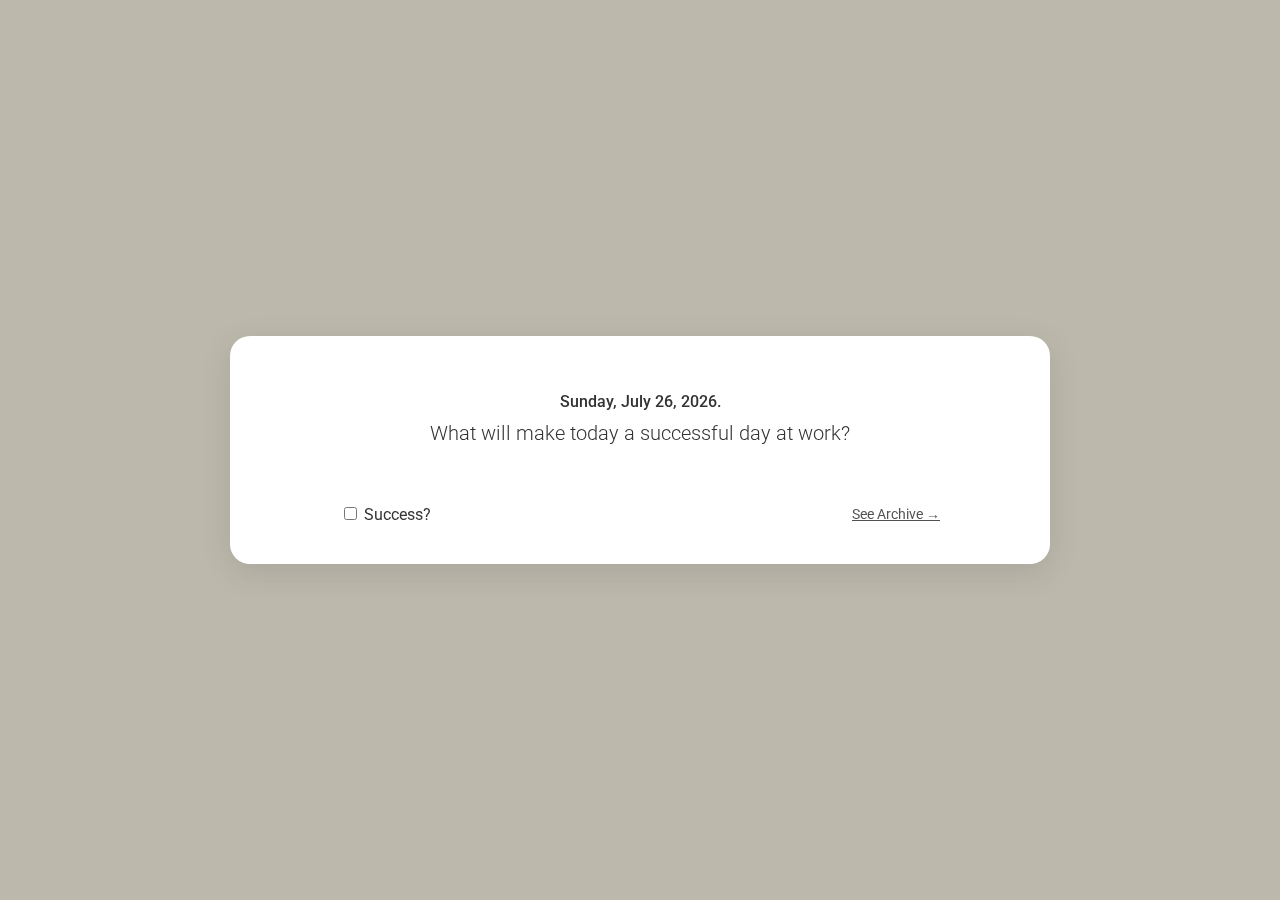
<file: index.html>
<!DOCTYPE html>
<html lang="en">
<head>
    <meta charset="UTF-8">
    <meta name="viewport" content="width=device-width, initial-scale=1.0">
    <title>Daily Focus</title>
    <link rel="icon" type="image/png" href="focus.png">
    <link rel="stylesheet" href="styles.css">
</head>
<body>
    <div class="container fade-in">
        <p class="today-is"><span class="date" id="today-date"></span>.</p>
        <h1>What will make today a successful day at work?</h1>
        
        <div 
            id="motivation-text" 
            class="editable-field"
            contenteditable="true"
        ></div>
        
        <div class="bottom-section">
            <div class="success-checkbox">
                <input type="checkbox" id="success-checkbox" />
                <label for="success-checkbox">Success?</label>
            </div>
            <a href="archive.html" class="link">
                See Archive →
            </a>
        </div>
    </div>

    <script>
        // Get today's date in a nice format using America/New_York timezone
        function getTodayDate() {
            const today = new Date();
            const options = { 
                weekday: 'long', 
                year: 'numeric', 
                month: 'long', 
                day: 'numeric',
                timeZone: 'America/New_York'
            };
            return today.toLocaleDateString('en-US', options);
        }

        // Get today's date as a simple string for storage key using America/New_York timezone
        function getTodayKey() {
            const today = new Date();
            const nyDate = new Date(today.toLocaleString("en-US", {timeZone: "America/New_York"}));
            return nyDate.toISOString().split('T')[0]; // Returns YYYY-MM-DD
        }

        // Load saved text for today
        function loadTodayText() {
            const todayKey = getTodayKey();
            const savedText = localStorage.getItem(`motivation-${todayKey}`);
            return savedText || '';
        }

        // Load saved checkbox state for today
        function loadTodaySuccess() {
            const todayKey = getTodayKey();
            const savedSuccess = localStorage.getItem(`success-${todayKey}`);
            return savedSuccess === 'true';
        }

        // Save text for today
        function saveTodayText(text) {
            const todayKey = getTodayKey();
            localStorage.setItem(`motivation-${todayKey}`, text);
        }

        // Save checkbox state for today
        function saveTodaySuccess(isChecked) {
            const todayKey = getTodayKey();
            localStorage.setItem(`success-${todayKey}`, isChecked.toString());
        }

        // Clean up old entries (optional - keeps storage clean)
        function cleanupOldEntries() {
            const today = new Date();
            const thirtyDaysAgo = new Date(today.getTime() - (30 * 24 * 60 * 60 * 1000));
            
            for (let i = 0; i < localStorage.length; i++) {
                const key = localStorage.key(i);
                if (key && key.startsWith('motivation-')) {
                    const dateStr = key.replace('motivation-', '');
                    const entryDate = new Date(dateStr);
                    if (entryDate < thirtyDaysAgo) {
                        localStorage.removeItem(key);
                        i--; // Adjust index since we removed an item
                    }
                }
            }
        }

        // Initialize the page
        function init() {
            // Set today's date
            document.getElementById('today-date').textContent = getTodayDate();
            
            // Load and display saved text
            const editableField = document.getElementById('motivation-text');
            const savedText = loadTodayText();
            editableField.innerHTML = savedText;
            
            // Load and set checkbox state
            const successCheckbox = document.getElementById('success-checkbox');
            const savedSuccess = loadTodaySuccess();
            successCheckbox.checked = savedSuccess;
            
            // Handle placeholder visibility
            function updatePlaceholder() {
                if (editableField.textContent.trim() === '') {
                    editableField.classList.add('empty');
                } else {
                    editableField.classList.remove('empty');
                }
            }
            
            // Initial placeholder check
            updatePlaceholder();
            
            // Focus the editable field on page load
            editableField.focus();
            
            // Save text as user types (with debouncing)
            let saveTimeout;
            function handleInput() {
                clearTimeout(saveTimeout);
                updatePlaceholder();
                saveTimeout = setTimeout(() => {
                    saveTodayText(editableField.innerHTML);
                    showSaveIndicator();
                }, 500);
            }
            
            editableField.addEventListener('input', handleInput);
            editableField.addEventListener('blur', handleInput);
            
            // Save checkbox state when changed
            successCheckbox.addEventListener('change', function() {
                saveTodaySuccess(this.checked);
                showSaveIndicator();
            });
            
            // Clean up old entries
            cleanupOldEntries();
        }

        // Show save indicator briefly
        function showSaveIndicator() {
            const indicator = document.getElementById('save-indicator');
            if (indicator) {
                indicator.style.opacity = '1';
                indicator.textContent = '✓ Saved';
                
                setTimeout(() => {
                    indicator.style.opacity = '0.8';
                    indicator.textContent = 'Your answer is automatically saved';
                }, 2000);
            }
        }

        // Initialize when page loads
        document.addEventListener('DOMContentLoaded', init);
    </script>
</body>
</html>
</file>
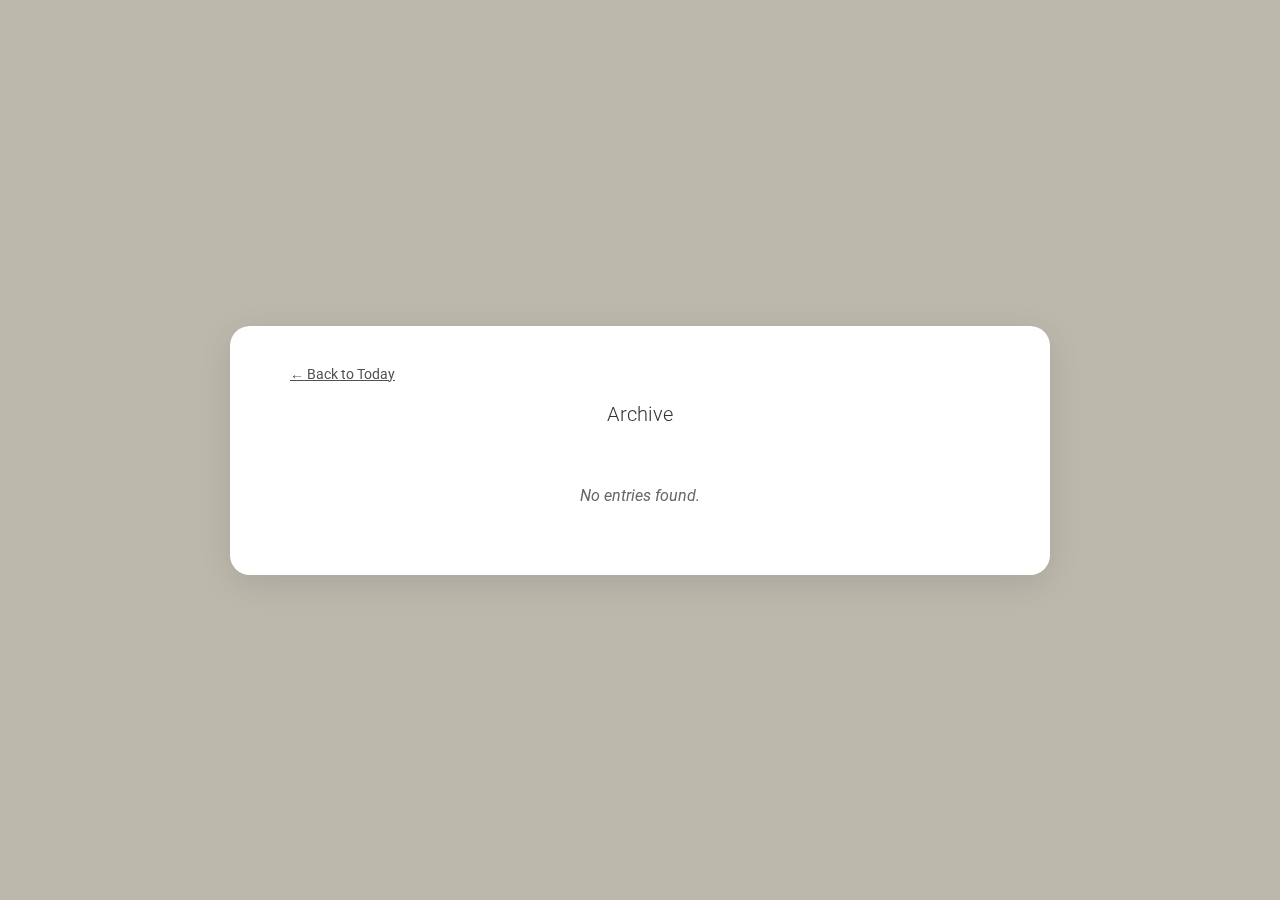
<file: archive.html>
<!DOCTYPE html>
<html lang="en">
<head>
    <meta charset="UTF-8">
    <meta name="viewport" content="width=device-width, initial-scale=1.0">
    <title>Dayfocus Archive</title>
    <link rel="icon" type="image/png" href="focus.png">
    <link rel="stylesheet" href="styles.css">
    <link rel="stylesheet" href="https://cdnjs.cloudflare.com/ajax/libs/font-awesome/6.4.0/css/all.min.css">
</head>
<body class="archive-page">
    <div class="container archive-container fade-in">
        <a href="index.html" class="link archive-back-link">← Back to Today</a>
        
        <h1>Archive</h1>
        
        <div id="entries-container">
            <div class="no-entries">
                Loading your entries...
            </div>
        </div>
    </div>

    <!-- Edit Modal -->
    <div id="edit-modal" class="modal" style="display: none;">
        <div class="modal-content">
            <div class="modal-header">
                <h2 id="modal-title">Edit Goals for [Date]</h2>
                <button class="close-modal" onclick="closeEditModal()">
                    <i class="fa-solid fa-times"></i>
                </button>
            </div>
            
            <div class="modal-body">
                <div id="modal-goals-container" class="goals-container">
                    <div id="modal-goals-list" class="goals-list">
                        <!-- Dynamic list items will be added here -->
                    </div>
                    <button type="button" id="modal-add-item-btn" class="add-item-btn">+</button>
                </div>
            </div>
            
            <div class="modal-footer">
                <button type="button" class="btn btn-primary" onclick="saveAndCloseModal()">Save Changes</button>
                <button type="button" class="btn btn-secondary" onclick="closeEditModal()">Cancel</button>
            </div>
        </div>
    </div>
    <div id="modal-overlay" class="modal-overlay" style="display: none;" onclick="closeEditModal()"></div>

    <script>
        // Get current date in America/New_York timezone
        function getCurrentDateInNY() {
            const now = new Date();
            // Use Intl.DateTimeFormat to get date parts in NY timezone
            const formatter = new Intl.DateTimeFormat('en-CA', {
                timeZone: 'America/New_York',
                year: 'numeric',
                month: '2-digit',
                day: '2-digit'
            });
            return formatter.format(now); // Returns YYYY-MM-DD
        }

        // Get yesterday's date in America/New_York timezone
        function getYesterdayInNY() {
            const now = new Date();
            const yesterday = new Date(now.getTime() - 24 * 60 * 60 * 1000); // Subtract 24 hours
            // Use Intl.DateTimeFormat to get date parts in NY timezone
            const formatter = new Intl.DateTimeFormat('en-CA', {
                timeZone: 'America/New_York',
                year: 'numeric',
                month: '2-digit',
                day: '2-digit'
            });
            return formatter.format(yesterday); // Returns YYYY-MM-DD
        }

        // Format date nicely
        function formatDate(dateString) {
            const date = new Date(dateString + 'T00:00:00');
            const options = { 
                weekday: 'long', 
                year: 'numeric', 
                month: 'long', 
                day: 'numeric' 
            };
            return date.toLocaleDateString('en-US', options);
        }
        
        // Generate array of dates between start and end (inclusive)
        function getDateRange(startDate, endDate) {
            const dates = [];
            const current = new Date(startDate + 'T00:00:00');
            const end = new Date(endDate + 'T00:00:00');
            
            while (current <= end) {
                dates.push(current.toISOString().split('T')[0]);
                current.setDate(current.getDate() + 1);
            }
            
            return dates;
        }
        
        // Format goals array as HTML bullet list (only for multiple items)
        function formatGoalsAsHTML(goals) {
            const filteredGoals = goals.filter(goal => goal.text && goal.text.trim());
            
            if (filteredGoals.length === 0) {
                return null;
            }
            
            // If only one item, return it without bullet points
            if (filteredGoals.length === 1) {
                const goal = filteredGoals[0];
                const className = goal.completed ? 'completed-goal' : '';
                const text = goal.text.trim();
                const starredIndicator = goal.starred ? ' <i class="fa-solid fa-star archive-star"></i>' : '';
                return `<div class="goals-list-archive single-item ${className}">${text}${starredIndicator}</div>`;
            }
            
            // Multiple items - use bullet points
            const listItems = filteredGoals
                .map(goal => {
                    const className = goal.completed ? 'completed-goal' : '';
                    const text = goal.text.trim();
                    const starredIndicator = goal.starred ? ' <i class="fa-solid fa-star archive-star"></i>' : '';
                    return `<li class="${className}">${text}${starredIndicator}</li>`;
                })
                .join('');
            
            return `<ul class="goals-list-archive">${listItems}</ul>`;
        }
        
        // Migrate old motivation entries to new goals format
        function migrateMotivationEntries() {
            let migrationCount = 0;
            const keysToRemove = [];
            
            for (let i = 0; i < localStorage.length; i++) {
                const key = localStorage.key(i);
                if (key && key.startsWith('motivation-')) {
                    const dateStr = key.replace('motivation-', '');
                    const motivationText = localStorage.getItem(key);
                    
                    // Check if goals entry already exists for this date
                    const goalsKey = `goals-${dateStr}`;
                    if (!localStorage.getItem(goalsKey) && motivationText && motivationText.trim()) {
                        // Convert motivation text to goals array format
                        const goalsArray = [{
                            id: 1,
                            text: motivationText.trim(),
                            completed: false
                        }];
                        
                        // Save as goals entry
                        localStorage.setItem(goalsKey, JSON.stringify(goalsArray));
                        keysToRemove.push(key);
                        migrationCount++;
                        
                        console.log(`Migrated motivation entry for ${dateStr}: "${motivationText.trim()}"`);
                    }
                }
            }
            
            // Remove old motivation entries after successful migration
            keysToRemove.forEach(key => localStorage.removeItem(key));
            
            if (migrationCount > 0) {
                console.log(`Migration completed: ${migrationCount} motivation entries converted to goals format`);
            }
        }

        // Load all entries from localStorage, filling in missing days
        function loadAllEntries() {
            const existingEntries = {};
            const todayKey = getCurrentDateInNY();
            const yesterdayKey = getYesterdayInNY();
            
            // Debug logging
            console.log('Today (NY):', todayKey);
            console.log('Yesterday (NY):', yesterdayKey);
            
            // First, load all existing entries
            for (let i = 0; i < localStorage.length; i++) {
                const key = localStorage.key(i);
                if (key && key.startsWith('goals-')) {
                    const dateStr = key.replace('goals-', '');
                    const goalsData = localStorage.getItem(key);
                    const successKey = `success-${dateStr}`;
                    const successValue = localStorage.getItem(successKey);
                    
                    // Only include entries from previous days (not today)
                    if (dateStr !== todayKey) {
                        let formattedText = null;
                        if (goalsData && goalsData.trim()) {
                            try {
                                const goals = JSON.parse(goalsData);
                                if (Array.isArray(goals) && goals.length > 0) {
                                    formattedText = formatGoalsAsHTML(goals);
                                }
                            } catch (e) {
                                console.error('Error parsing goals data:', e);
                                formattedText = goalsData; // Fallback to raw text
                            }
                        }
                        
                        existingEntries[dateStr] = {
                            date: dateStr,
                            text: formattedText,
                            success: successValue === 'true' ? 'success' : 'fail'
                        };
                    }
                }
            }
            
            // Find date range
            const dates = Object.keys(existingEntries).sort();
            if (dates.length === 0) {
                return [];
            }
            
            const oldestDate = dates[0];
            
            // Debug logging for date range
            console.log('Oldest date:', oldestDate);
            console.log('Yesterday key:', yesterdayKey);
            
            // The newest date should NEVER be after yesterday
            // Filter out any existing entries that are after yesterday
            const validDates = dates.filter(date => date <= yesterdayKey);
            if (validDates.length === 0) {
                return [];
            }
            
            // Use yesterday as the end date, regardless of existing entries
            const newestDate = yesterdayKey;
            
            // Generate all dates in range
            const allDates = getDateRange(oldestDate, newestDate);
            
            // Create entries for all dates
            const allEntries = allDates.map(date => {
                if (existingEntries[date] && existingEntries[date].text) {
                    return existingEntries[date];
                } else {
                    return {
                        date: date,
                        text: 'No entry',
                        success: 'n/a',
                        isEmpty: true
                    };
                }
            });
            
            // Sort by date (newest first)
            allEntries.sort((a, b) => new Date(b.date) - new Date(a.date));
            return allEntries;
        }
        
        // Toggle success status
        function toggleSuccess(dateStr) {
            // Check if this is an empty entry
            const entry = loadAllEntries().find(e => e.date === dateStr);
            if (entry && entry.isEmpty) {
                alert('Cannot change success status for empty entries. Add some text first on the main page.');
                return;
            }
            
            const currentSuccess = localStorage.getItem(`success-${dateStr}`);
            const newSuccess = currentSuccess === 'true' ? 'false' : 'true';
            localStorage.setItem(`success-${dateStr}`, newSuccess);
            loadAndDisplayEntries();
        }
        
        // Display entries in four-column format
        function displayEntries(entries) {
            const container = document.getElementById('entries-container');
            
            if (entries.length === 0) {
                container.innerHTML = '<div class="no-entries">No entries found.</div>';
                return;
            }
            
            container.innerHTML = entries.map(entry => `
                <div class="entry-row ${entry.isEmpty ? 'empty-entry' : ''}">
                    <div class="entry-date-column">
                        ${formatDate(entry.date)}
                    </div>
                    <div class="entry-text-column ${entry.isEmpty ? 'empty-text' : ''}">
                        ${entry.text}
                    </div>
                    <div class="entry-edit-column">
                        <button class="edit-entry-btn" ${entry.isEmpty ? 'disabled' : `onclick="openEditModal('${entry.date}')"`} title="Edit entry">
                            <i class="fa-regular fa-edit"></i>
                        </button>
                    </div>
                    <div class="entry-success-column">
                        <button class="success-toggle ${entry.success}" ${entry.isEmpty ? '' : `onclick="toggleSuccess('${entry.date}')"`}>
                            ${entry.success.toUpperCase()}
                        </button>
                    </div>
                </div>
            `).join('');
        }
        
        // Load and display all entries
        function loadAndDisplayEntries() {
            // Run migration before loading entries
            migrateMotivationEntries();
            const entries = loadAllEntries();
            displayEntries(entries);
        }
        
        // Initialize the page
        function init() {
            loadAndDisplayEntries();
        }
        
        // Modal editing functionality
        let modalGoals = [];
        let modalNextGoalId = 1;
        let currentEditDate = null;

        // Parse HTML goals back to object format
        function parseGoalsFromHTML(htmlText) {
            if (!htmlText || htmlText === 'No entry') {
                return [];
            }
            
            const parser = new DOMParser();
            const doc = parser.parseFromString(htmlText, 'text/html');
            const goals = [];
            let goalId = 1;
            
            // Handle single item format
            const singleItem = doc.querySelector('.goals-list-archive.single-item');
            if (singleItem) {
                const text = singleItem.textContent.replace(/\s*★\s*$/, '').trim();
                const starred = singleItem.querySelector('.archive-star') !== null;
                const completed = singleItem.classList.contains('completed-goal');
                
                goals.push({
                    id: goalId++,
                    text: text,
                    completed: completed,
                    starred: starred
                });
            } else {
                // Handle list format
                const listItems = doc.querySelectorAll('.goals-list-archive li');
                listItems.forEach(li => {
                    const text = li.textContent.replace(/\s*★\s*$/, '').trim();
                    const starred = li.querySelector('.archive-star') !== null;
                    const completed = li.classList.contains('completed-goal');
                    
                    goals.push({
                        id: goalId++,
                        text: text,
                        completed: completed,
                        starred: starred
                    });
                });
            }
            
            return goals;
        }

        // Create a goal element for the modal (adapted from main page)
        function createModalGoalElement(goal) {
            const goalItem = document.createElement('div');
            goalItem.className = 'goal-item' + (goal.completed ? ' completed' : '') + (goal.starred ? ' starred' : '');
            goalItem.dataset.goalId = goal.id;
            goalItem.draggable = true;
            
            goalItem.innerHTML = `
                <div class="goal-drag-handle" title="Drag to reorder">⋮⋮</div>
                <i class="goal-checkbox ${goal.completed ? 'fa-solid fa-square-check' : 'fa-regular fa-square'}" title="Toggle completion"></i>
                <div class="goal-text" contenteditable="true">${goal.text}</div>
                <button type="button" class="goal-star ${goal.starred ? 'starred' : ''}" title="Star goal"><i class="fa-solid fa-star"></i></button>
                <button type="button" class="goal-delete" title="Delete goal"><i class="fa-solid fa-trash"></i></button>
            `;
            
            // Add event listeners
            const checkbox = goalItem.querySelector('.goal-checkbox');
            const starBtn = goalItem.querySelector('.goal-star');
            const deleteBtn = goalItem.querySelector('.goal-delete');
            const goalText = goalItem.querySelector('.goal-text');
            
            checkbox.addEventListener('click', function() {
                toggleModalGoal(goal.id, !goal.completed);
            });
            
            starBtn.addEventListener('click', function() {
                toggleModalStarred(goal.id);
            });
            
            deleteBtn.addEventListener('click', function() {
                deleteModalGoal(goal.id);
            });

            goalText.addEventListener('blur', function() {
                updateModalGoalText(goal.id, this.textContent.trim());
            });

            goalText.addEventListener('keydown', function(e) {
                if (e.key === 'Enter') {
                    e.preventDefault();
                    this.blur();
                }
            });
            
            // Drag and drop functionality (simplified for modal)
            goalItem.addEventListener('dragstart', function(e) {
                e.dataTransfer.setData('text/plain', goal.id);
                goalItem.classList.add('dragging');
            });
            
            goalItem.addEventListener('dragend', function(e) {
                goalItem.classList.remove('dragging');
            });
            
            goalItem.addEventListener('dragover', function(e) {
                e.preventDefault();
                const draggingElement = document.querySelector('.dragging');
                if (draggingElement && draggingElement !== goalItem) {
                    const rect = goalItem.getBoundingClientRect();
                    const midpoint = rect.top + rect.height / 2;
                    if (e.clientY < midpoint) {
                        goalItem.classList.add('drag-over-top');
                        goalItem.classList.remove('drag-over-bottom');
                    } else {
                        goalItem.classList.add('drag-over-bottom');
                        goalItem.classList.remove('drag-over-top');
                    }
                }
            });
            
            goalItem.addEventListener('dragleave', function(e) {
                goalItem.classList.remove('drag-over-top', 'drag-over-bottom');
            });
            
            goalItem.addEventListener('drop', function(e) {
                e.preventDefault();
                goalItem.classList.remove('drag-over-top', 'drag-over-bottom');
                const draggedGoalId = parseInt(e.dataTransfer.getData('text/plain'));
                const targetGoalId = goal.id;
                
                if (draggedGoalId !== targetGoalId) {
                    const rect = goalItem.getBoundingClientRect();
                    const midpoint = rect.top + rect.height / 2;
                    const insertAfter = e.clientY >= midpoint;
                    reorderModalGoals(draggedGoalId, targetGoalId, insertAfter);
                }
            });
            
            return goalItem;
        }

        // Modal goal manipulation functions
        function addModalGoal(text) {
            const goal = {
                id: modalNextGoalId++,
                text: text.trim(),
                completed: false,
                starred: false
            };
            
            modalGoals.push(goal);
            renderModalGoals();
        }

        function toggleModalGoal(goalId, completed) {
            const goal = modalGoals.find(g => g.id === goalId);
            if (goal) {
                goal.completed = completed;
                renderModalGoals();
            }
        }

        function updateModalGoalText(goalId, newText) {
            const goal = modalGoals.find(g => g.id === goalId);
            if (goal && goal.text !== newText) {
                goal.text = newText;
            }
        }

        function toggleModalStarred(goalId) {
            const goal = modalGoals.find(g => g.id === goalId);
            if (goal) {
                goal.starred = !goal.starred;
                renderModalGoals();
            }
        }

        function deleteModalGoal(goalId) {
            if (modalGoals.length > 1) {
                modalGoals = modalGoals.filter(g => g.id !== goalId);
                renderModalGoals();
            }
        }

        function reorderModalGoals(draggedGoalId, targetGoalId, insertAfter) {
            const draggedIndex = modalGoals.findIndex(g => g.id === draggedGoalId);
            const targetIndex = modalGoals.findIndex(g => g.id === targetGoalId);
            
            if (draggedIndex === -1 || targetIndex === -1) return;
            
            const draggedGoal = modalGoals.splice(draggedIndex, 1)[0];
            
            let newIndex = targetIndex;
            if (draggedIndex < targetIndex) {
                newIndex--;
            }
            if (insertAfter) {
                newIndex++;
            }
            
            modalGoals.splice(newIndex, 0, draggedGoal);
            renderModalGoals();
        }

        function renderModalGoals() {
            const goalsList = document.getElementById('modal-goals-list');
            goalsList.innerHTML = '';
            
            if (modalGoals.length === 0) {
                const defaultGoal = {
                    id: modalNextGoalId++,
                    text: '',
                    completed: false,
                    starred: false
                };
                modalGoals.push(defaultGoal);
            }
            
            modalGoals.forEach(goal => {
                const goalElement = createModalGoalElement(goal);
                goalsList.appendChild(goalElement);
            });
        }

        // Modal control functions
        function openEditModal(dateStr) {
            currentEditDate = dateStr;
            
            // Get existing goals data
            const goalsData = localStorage.getItem(`goals-${dateStr}`);
            if (goalsData) {
                try {
                    modalGoals = JSON.parse(goalsData);
                    modalGoals = modalGoals.map(goal => ({
                        ...goal,
                        starred: goal.starred || false
                    }));
                } catch (e) {
                    console.error('Error parsing goals data:', e);
                    modalGoals = [];
                }
            } else {
                modalGoals = [];
            }
            
            modalNextGoalId = modalGoals.length > 0 ? Math.max(...modalGoals.map(g => g.id)) + 1 : 1;
            
            // Update modal title
            document.getElementById('modal-title').textContent = `Edit Goals for ${formatDate(dateStr)}`;
            
            // Render goals
            renderModalGoals();
            
            // Show modal
            document.getElementById('edit-modal').style.display = 'flex';
            document.getElementById('modal-overlay').style.display = 'block';
            document.body.style.overflow = 'hidden';
            
            // Setup add button
            document.getElementById('modal-add-item-btn').onclick = function() {
                addModalGoal('');
            };
        }

        function closeEditModal() {
            document.getElementById('edit-modal').style.display = 'none';
            document.getElementById('modal-overlay').style.display = 'none';
            document.body.style.overflow = 'auto';
            currentEditDate = null;
            modalGoals = [];
        }

        function saveAndCloseModal() {
            if (currentEditDate && modalGoals.length > 0) {
                // Filter out empty goals
                const validGoals = modalGoals.filter(g => g.text && g.text.trim());
                
                if (validGoals.length > 0) {
                    // Save to localStorage
                    localStorage.setItem(`goals-${currentEditDate}`, JSON.stringify(validGoals));
                    
                    // Update success status based on completion
                    const allCompleted = validGoals.every(g => g.completed);
                    localStorage.setItem(`success-${currentEditDate}`, allCompleted.toString());
                } else {
                    // If no valid goals, remove the entry
                    localStorage.removeItem(`goals-${currentEditDate}`);
                    localStorage.removeItem(`success-${currentEditDate}`);
                }
                
                // Refresh the archive display
                loadAndDisplayEntries();
            }
            
            closeEditModal();
        }

        // Load when page is ready
        document.addEventListener('DOMContentLoaded', init);
    </script>
</body>
</html>
</file>
<file: styles.css>
/* ===== IMPORTS ===== */
@import url('https://fonts.googleapis.com/css2?family=Roboto:wght@300;400;500;600;700;800&display=swap');
@import url('https://fonts.googleapis.com/css2?family=Courier+Prime:ital,wght@0,400;0,700;1,400;1,700&display=swap');

/* ===== CSS CUSTOM PROPERTIES ===== */
:root {
    --color-primary: #333;
    --color-primary-light: #555;
    --color-primary-alpha: #333333D9;
    --color-text: #333;
    --color-text-muted: #666;
    --color-text-light: #999;
    --color-text-lighter: #bbb;
    --color-text-lightest: #ddd;
    --color-text-disabled: #ccc;
    --color-bg-primary: #ffffff;
    --color-bg-secondary: #bcb8ac;
    --color-bg-overlay: rgba(0, 0, 0, 0.75);
    --color-bg-hover: rgba(255, 255, 255, 0.5);
    --color-bg-focus: rgba(255, 255, 255, 0.8);
    --color-bg-gray: #f5f5f5;
    --color-bg-gray-hover: #e8e8e8;
    --color-bg-gray-light: #f0f0f0;
    --color-bg-button: rgba(200, 200, 200, 0.3);
    --color-border: rgba(51, 51, 51, 0.3);
    --color-border-focus: rgba(51, 51, 51, 0.8);
    --color-success: #4CAF50;
    --color-success-hover: #45a049;
    --color-error: #f44336;
    --color-error-hover: #da190b;
    --color-warning: #ffc107;
    --color-na: #D3D3D3;
    --color-na-text: #6A6A6A;
    
    --font-primary: 'Roboto', -apple-system, BlinkMacSystemFont, 'Segoe UI', sans-serif;
    --font-mono: 'Courier Prime', monospace;
    
    --shadow-card: 0 8px 32px rgba(0, 0, 0, 0.1);
    --shadow-modal: 0 20px 60px rgba(0, 0, 0, 0.1);
    
    --border-radius-small: 4px;
    --border-radius-medium: 8px;
    --border-radius-large: 16px;
    --border-radius-xl: 20px;
    --border-radius-round: 50%;
    
    --transition-fast: all 0.2s ease;
    --transition-standard: all 0.3s ease;
    
    --spacing-xs: 4px;
    --spacing-sm: 8px;
    --spacing-md: 12px;
    --spacing-lg: 20px;
    --spacing-xl: 30px;
    --spacing-xxl: 40px;
    --spacing-xxxl: 60px;
}

/* ===== BASE STYLES ===== */
body {
    font-family: var(--font-primary);
    background: var(--color-bg-secondary);
    color: var(--color-text);
    width: 90%;
    max-width: 700px;
    min-height: 100vh;
    margin: 0 auto;
    padding: 0;
    box-sizing: border-box;
    display: flex;
    flex-direction: column;
    align-items: center;
    justify-content: center;
}

/* ===== TYPOGRAPHY ===== */
h1 {
    text-align: center;
    font-size: 20px;
    font-weight: 300;
    line-height: 1.2;
    margin-top: 0;
    margin-bottom: var(--spacing-xl);
}

.link {
    color: var(--color-primary-alpha);
    text-decoration: underline;
    font-size: 14px;
    transition: var(--transition-standard);
}

/* ===== LAYOUT COMPONENTS ===== */
.container {
    display: flex;
    flex-direction: column;
    align-items: center;
    justify-content: center;
    width: 100%;
    background: var(--color-bg-primary);
    backdrop-filter: blur(10px);
    border-radius: var(--border-radius-xl);
    padding: var(--spacing-xxl) var(--spacing-xxxl);
    box-shadow: var(--shadow-card);
    margin: var(--spacing-lg) 0;
}

.bottom-section {
    display: flex;
    justify-content: space-between;
    align-items: center;
    margin-top: 10px;
    width: 100%;
    max-width: 600px;
}

/* ===== MAIN PAGE COMPONENTS ===== */
.today-is {
    text-align: center;
    font-size: 16px;
    font-weight: 500;
    line-height: 1.2;
    margin-bottom: 10px;
}

/* Goals Container */
.goals-container {
    width: 100%;
    max-width: 600px;
    margin: 0 auto;
}

.goals-list {
    min-height: 40px;
}

/* Goal Items */
.goal-item {
    display: flex;
    align-items: center;
    gap: var(--spacing-md);
    padding: 0;
    margin-bottom: var(--spacing-sm);
    transition: var(--transition-standard);
    animation: slideIn 0.3s ease-out;
    position: relative;
}

.goal-item:hover {
    background-color: var(--color-bg-hover);
}

.goal-item.completed .goal-text {
    text-decoration: line-through;
    opacity: 0.7;
}

/* Goal Drag Handle */
.goal-drag-handle {
    color: var(--color-text-lighter);
    cursor: grab;
    font-size: 14px;
    line-height: 1;
    padding: var(--spacing-xs);
    opacity: 0;
    transition: var(--transition-fast);
    flex-shrink: 0;
    user-select: none;
    font-weight: bold;
    letter-spacing: -2px;
}

.goal-drag-handle:active {
    cursor: grabbing;
}

.goal-item:hover .goal-drag-handle {
    opacity: 1;
}

/* Goal Checkbox */
.goal-checkbox {
    font-size: 18px;
    cursor: pointer;
    transition: var(--transition-fast);
    flex-shrink: 0;
    margin-bottom: 5px;
    color: var(--color-text);
}

.goal-checkbox:hover {
    transform: scale(1.1);
}

.goal-checkbox.fa-square {
    color: var(--color-text-muted);
}

.goal-checkbox.fa-square-check {
    color: var(--color-text);
}

/* Goal Text */
.goal-text {
    flex: 1;
    font-size: 20px;
    font-family: var(--font-mono);
    font-weight: 400;
    color: var(--color-text);
    line-height: 1.4;
    word-wrap: break-word;
    overflow-wrap: break-word;
    outline: none;
    border-bottom: 1px solid var(--color-border);
    padding: 2px var(--spacing-xs);
    transition: var(--transition-fast);
}

.goal-text:focus {
    border-color: var(--color-border-focus);
    background-color: var(--color-bg-focus);
}

.goal-text:empty::before {
    content: "";
    color: var(--color-text-light);
}

/* Goal Action Buttons (Delete & Star) */
.goal-delete,
.goal-star {
    background: none;
    border: none;
    cursor: pointer;
    padding: 0;
    width: 20px;
    height: 20px;
    display: flex;
    align-items: center;
    justify-content: center;
    border-radius: var(--border-radius-round);
    transition: var(--transition-fast);
    opacity: 0;
    flex-shrink: 0;
}

.goal-delete {
    font-size: 14px;
}

.goal-star {
    font-size: 16px;
}

.goal-delete i {
    margin-top: 1px;
    color: var(--color-text-lightest);
    transition: var(--transition-fast);
}

.goal-delete:hover i {
    color: var(--color-error);
}

.goal-star i {
    color: var(--color-text-lightest);
    transition: var(--transition-fast);
}

.goal-star:hover i,
.goal-star.starred i {
    color: var(--color-warning);
}

.goal-star.starred {
    opacity: 1;
}

.goal-item:hover .goal-delete,
.goal-item:hover .goal-star {
    opacity: 1;
}

.goal-item:only-child .goal-delete {
    display: none;
}

/* Drag and Drop States */
.goal-item.dragging {
    opacity: 0.5;
    z-index: 1000;
}

.goal-item.drag-over-top {
    border-top: 3px solid var(--color-primary);
    border-top-left-radius: 0;
    border-top-right-radius: 0;
}

.goal-item.drag-over-bottom {
    border-bottom: 3px solid var(--color-primary);
    border-bottom-left-radius: 0;
    border-bottom-right-radius: 0;
}

/* Add Item Button */
.add-item-btn {
    width: 32px;
    height: 32px;
    background-color: var(--color-bg-button);
    color: #7c7c7c;
    border: none;
    border-radius: var(--border-radius-round);
    font-size: 20px;
    cursor: pointer;
    transition: var(--transition-fast);
    display: flex;
    align-items: center;
    justify-content: center;
    margin: var(--spacing-lg) auto 0;
}

.add-item-btn:hover {
    background-color: var(--color-primary);
    color: var(--color-bg-primary);
    transform: scale(1.05);
}

.add-item-btn:active {
    transform: scale(0.95);
}

/* ===== ARCHIVE PAGE STYLES ===== */
.archive-back-link {
    align-self: flex-start;
    margin-bottom: var(--spacing-lg);
}

.no-entries {
    text-align: center;
    color: var(--color-text-muted);
    font-style: italic;
    padding: var(--spacing-xl);
}

/* Archive Entry Layout */
.entry-row {
    width: 700px;
    display: grid;
    grid-template-columns: 180px 380px 40px 100px;
    align-items: start;
    margin: 10px 0;
    position: relative;
}

.entry-row.empty-entry {
    opacity: 0.6;
}

.entry-date-column,
.entry-text-column,
.entry-success-column,
.entry-edit-column {
    padding: var(--spacing-sm);
    font-size: 14px;
    line-height: 1.4;
}

.entry-text-column.empty-text {
    color: var(--color-text-muted);
    font-style: italic;
}

.entry-success-column {
    text-align: center;
}

/* Success Toggle Buttons */
.success-toggle {
    background: none;
    border: 1px solid;
    border-radius: var(--border-radius-small);
    padding: var(--spacing-xs) var(--spacing-sm);
    font-size: 12px;
    font-weight: 400;
    text-transform: uppercase;
    letter-spacing: 1px;
    cursor: pointer;
    transition: var(--transition-standard);
    min-width: 70px;
}

.success-toggle.success {
    background-color: var(--color-success);
    color: white;
    border-color: var(--color-success);
}

.success-toggle.success:hover {
    background-color: var(--color-success-hover);
    border-color: var(--color-success-hover);
    transform: scale(1.05);
}

.success-toggle.fail {
    background-color: var(--color-error);
    color: white;
    border-color: var(--color-error);
}

.success-toggle.fail:hover {
    background-color: var(--color-error-hover);
    border-color: var(--color-error-hover);
    transform: scale(1.05);
}

.success-toggle.n\/a {
    background-color: var(--color-na);
    color: var(--color-na-text);
    border-color: var(--color-na);
    cursor: not-allowed;
}

/* Archive Goals List Styling */
.goals-list-archive {
    margin: 0;
    padding-left: 16px;
    font-size: 14px;
    line-height: 1.4;
}

.goals-list-archive li {
    margin-bottom: var(--spacing-xs);
}

.goals-list-archive li.completed-goal {
    text-decoration: line-through;
    opacity: 0.7;
    color: var(--color-text-muted);
}

/* Single item without bullets */
.goals-list-archive.single-item {
    padding-left: 0;
    margin: 0;
}

.goals-list-archive.single-item.completed-goal {
    text-decoration: line-through;
    opacity: 0.7;
    color: var(--color-text-muted);
}

/* Archive star styling */
.archive-star {
    color: var(--color-warning);
    font-size: 12px;
    margin-left: var(--spacing-xs);
}

/* Edit Button */
.entry-edit-column {
    width: auto;
    text-align: center;
    vertical-align: middle;
}

.edit-entry-btn {
    background: none;
    color: var(--color-text-muted);
    border: none;
    padding: none;
    cursor: pointer;
    font-size: 14px;
    transition: var(--transition-fast);
    display: inline-flex;
    align-items: center;
    justify-content: center;
    opacity: 0;
}

.entry-row:hover .edit-entry-btn:not(:disabled) {
    opacity: 1;
}

.edit-entry-btn:hover:not(:disabled) {
    opacity: 1;
}

.edit-entry-btn:disabled {
    color: var(--color-text-disabled);
    cursor: not-allowed;
    opacity: 0;
}

/* ===== MODAL COMPONENTS ===== */
.modal-overlay {
    position: fixed;
    top: 0;
    left: 0;
    width: 100%;
    height: 100%;
    background-color: var(--color-bg-overlay);
    z-index: 999;
}

.modal {
    position: fixed;
    top: 0;
    left: 0;
    width: 100%;
    height: 100%;
    display: flex;
    align-items: center;
    justify-content: center;
    z-index: 1000;
}

.modal-content {
    background: var(--color-bg-primary);
    border-radius: var(--border-radius-large);
    width: 100%;
    max-width: 700px;
    max-height: 85vh;
    overflow: hidden;
    box-shadow: var(--shadow-modal);
    animation: modalSlideIn 0.3s ease-out;
    display: flex;
    flex-direction: column;
    padding: var(--spacing-xxl);
}

.modal-header {
    padding: 32px 32px 24px;
    display: flex;
    align-items: center;
    justify-content: space-between;
    position: relative;
}

.modal-header h2 {
    margin: 0;
    font-size: 20px;
    font-weight: 600;
    color: var(--color-text);
    flex: 1;
    text-align: center;
    padding-right: 24px;
}

.close-modal {
    background: none;
    border: none;
    font-size: 18px;
    cursor: pointer;
    color: var(--color-text-muted);
    padding: var(--spacing-xs);
    border-radius: var(--border-radius-small);
    transition: var(--transition-fast);
}

.close-modal:hover {
    background-color: var(--color-bg-gray-light);
    color: var(--color-text);
}

.modal-body {
    padding: 24px 32px;
    flex: 1;
    overflow-y: auto;
    max-height: 60vh;
}

.modal-footer {
    padding: 0 32px;
    display: flex;
    gap: var(--spacing-md);
    justify-content: flex-end;
}

/* Modal Button Styles */
.btn {
    padding: 10px var(--spacing-lg);
    border: none;
    border-radius: var(--border-radius-medium);
    cursor: pointer;
    font-weight: 500;
    transition: var(--transition-fast);
    font-size: 14px;
}

.btn-primary {
    background-color: var(--color-primary);
    color: white;
}

.btn-primary:hover {
    background-color: var(--color-primary-light);
}

.btn-secondary {
    background-color: var(--color-bg-gray);
    color: var(--color-text);
}

.btn-secondary:hover {
    background-color: var(--color-bg-gray-hover);
}

/* ===== ANIMATIONS & EFFECTS ===== */
.fade-in {
    animation: fadeIn 0.5s ease-in;
}

@keyframes fadeIn {
    from { opacity: 0; transform: translateY(20px); }
    to { opacity: 1; transform: translateY(0); }
}

@keyframes slideIn {
    from {
        opacity: 0;
        transform: translateY(-10px);
    }
    to {
        opacity: 1;
        transform: translateY(0);
    }
}

@keyframes modalSlideIn {
    from {
        opacity: 0;
        transform: translate(-50%, -60%) scale(0.9);
    }
    to {
        opacity: 1;
        transform: translate(0, 0) scale(1);
    }
}

/* ===== RESPONSIVE DESIGN ===== */
@media (max-width: 768px) {
    .modal {
        padding: 10px;
    }
    
    .modal-content {
        max-width: 100%;
        max-height: 95vh;
    }
    
    .modal-header,
    .modal-body,
    .modal-footer {
        padding-left: var(--spacing-lg);
        padding-right: var(--spacing-lg);
    }
    
    .modal-footer {
        flex-direction: column-reverse;
    }
    
    .btn {
        width: 100%;
    }
    
    .container {
        padding: var(--spacing-xl) var(--spacing-lg);
    }
    
    .entry-row {
        width: 100%;
        grid-template-columns: 1fr 2fr auto auto;
        gap: var(--spacing-sm);
    }
}
</file>
